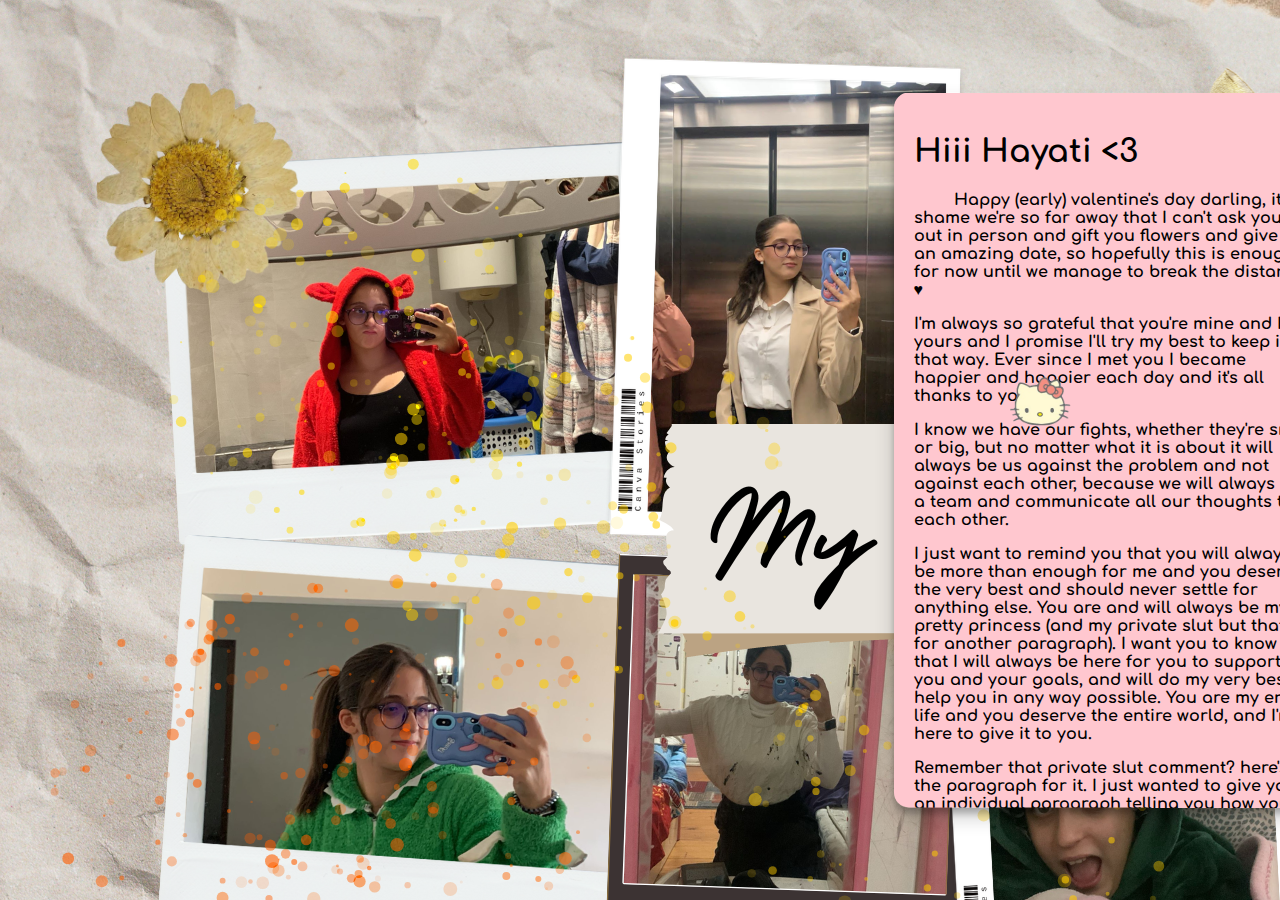
<file: accept.html>
<!DOCTYPE html>
<html lang="en">
<head>
    <meta charset="UTF-8">
    <meta name="viewport" content="width=device-width, initial-scale=1.0">
    <meta http-equiv="Permissions-Policy" content="interest-cohort=()">
    <title>♥ Valentine ♥</title>
    <link rel="stylesheet" href="style2.css">
</head>
<body>
    <div class="container">
        <canvas id="canvas"></canvas>
        <label for="messageState">
        <div class="heart">
            <img src="./images/hello kitty.png">
        </div>
        <input id="messageState" type="checkbox"/>
        </label>
        <div class="message">
            <h1>Hiii Hayati <3</h1>
            <p id="intro">Happy (early) valentine's day darling, it's a shame we're so far away that I can't ask you out in person and gift you flowers and give you an amazing date, so hopefully this is enough for now until we manage to break the distance. ♥</p>
            <p>I'm always so grateful that you're mine and I'm yours and I promise I'll try my best to keep it that way. Ever since I met you I became happier and happier each day and it's all thanks to you.</p>
            <p>I know we have our fights, whether they're small or big, but no matter what it is about it will always be us against the problem and not against each other, because we will always be a team and communicate all our thoughts to each other.</p>
            <p>I just want to remind you that you will always be more than enough for me and you deserve the very best and should never settle for anything else. You are and will always be my pretty princess (and my private slut but that's for another paragraph). I want you to know that I will always be here for you to support you and your goals, and will do my very best to help you in any way possible. You are my entire life and you deserve the entire world, and I'm here to give it to you.</p>
            <p>Remember that private slut comment? here's the paragraph for it. I just wanted to give you an individual paragraph telling you how you're more than enough sexually so you never doubt it again. You are literally my type, personality wise, physically, sexually, and everything else. Every time we have sex on call (or even text), you give me the best experience possible every single time and make sure I enjoy it, and I always do thanks to you whether you're submissive or dominant, because you excel in both. I'm really glad we're sexually compatible and have similar kinks, and also willing to try new ones together.</p>
            <p>You're probably tearing up reading this while we're calling, and that's good, because you should always experience positive emotions like this.</p>
            <p>I love you so much and I always will. You have my entire heart and I don't regret giving it to you. You will always be the dearest and closest to me and I can't wait to finally marry you and start a small family with the love of my life. 💕</p>

        </div>
    </div>
    <script src="https://ajax.googleapis.com/ajax/libs/jquery/3.6.3/jquery.min.js"></script>
    <script src="script2.js"></script>
</body>
</html>
</file>
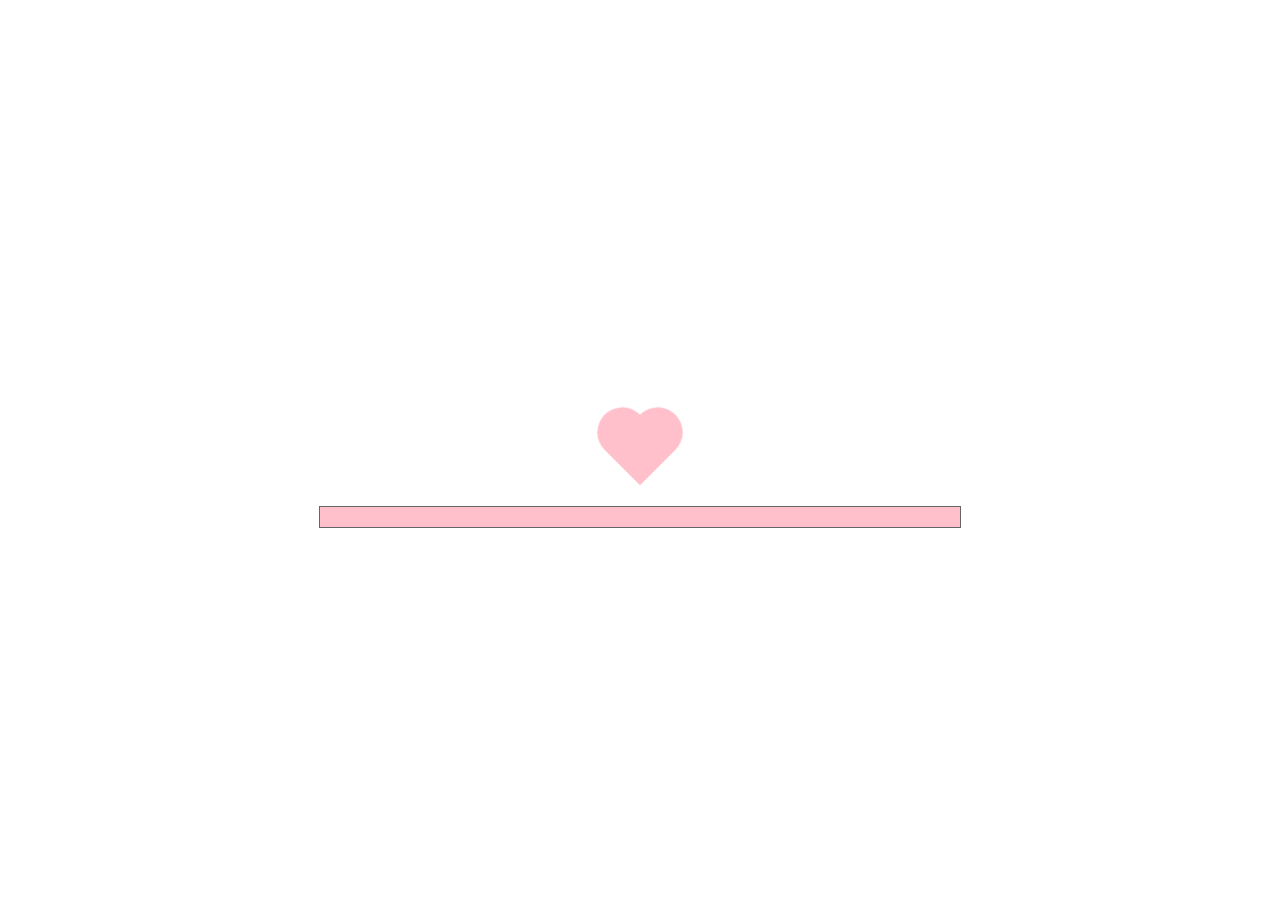
<file: loading.html>
<!DOCTYPE html>
<html lang="en">
<head>
    <meta charset="UTF-8">
    <meta name="viewport" content="width=device-width, initial-scale=1.0">
    <title>Loading...</title>
    <link rel="stylesheet" href="./loading.css">
</head>
<body>
    <div class="back"></div>
    <div class="heart"></div>
    <div class="bar">
        <div class="in"></div>
    </div>
    <script src="loading.js"></script>
</body>
</html>
</file>
<file: style2.css>
@import url('https://fonts.googleapis.com/css2?family=Comfortaa:wght@300;400;700&display=swap');

body {
    margin:0;
    background-image: url("./images/background 2.png");
    background-repeat: no-repeat;
    display: flex;
    flex-direction: column;
    justify-content: center;
    align-items: center;
    font-family: system-ui;
    padding: 0;
    margin: 0;
}

canvas {
    display: block;
}

h1, p {
	font-family: 'Comfortaa';
}

#intro {
	text-indent: 40px;
}

p {
	font-weight: bold;
}

h1 {
	font-weight: 200;
	font-weight: 900;
}

.container {
	position: relative;
	width: 100%;
	height: 100vh;
	overflow: hidden;
	display: flex;
}

.heart {
	position: absolute;
	right: 2%;
	top: 50%;
	text-align: center;
	transform: translate(-50%, -50%);
	transition: transform 2s;
	z-index: 1;
}

.heart > img {
	width: 200px;
	height: auto;
}

.message {
	padding: 20px;
	background-color: rgb(255, 199, 207);
	min-width: 400px;
	height: 75%;
	position: absolute;
	left: 87%;
	top: 50%;
	transform: translate(-50%, -50%);
	z-index: 0;
	overflow: auto;
	animation-name: openmsg;
	animation-duration: 2s;
	animation-timing-function: linear;
	animation-play-state: paused;
	animation-fill-mode: forwards;
	box-shadow: 0 10px 20px rgba(0, 0, 0, 0.19), 0 6px 6px rgba(0, 0, 0, 0.23);
	border-radius: 15px;
}

.message::-webkit-scrollbar {
	display: none;
}

.heart > img:hover {
	animation-name: beat;
	animation-duration: 2s;
	animation-timing-function: ease-in-out;
	animation-iteration-count: infinite;
	animation-play-state: running;
}

#messageState {
	display: none;
}

@keyframes beat {
	0% {
		width: 200px;
	}
	25% {
		width: 200px;
	}
	30% {
		width: 200px;
	}
	50% {
		width: 200px;
	}
	60% {
		width: 200px;
	}
	75% {
		width: 200px;
	}
	100% {
		width: 200px;
	}
}

@keyframes openmsg {
	0% {
		height: 0px;
		padding: 0px 20px;
	}
	100% {
		height: 75%;
		padding: 20px 20px;
	}
}

@keyframes heartMove {
	0% {
		top: 50%
	}
	100% {
		top: 85%;
		transform: translate(-50%, 0);
	}
}

.openNor {
	animation-direction: normal;
	animation-play-state: running;
}

.closeNor {
	animation-direction: reverse;
	animation-play-state: running;
}

.no-anim {
	animation: none;
}

.closed {
	height: 0px;
	padding: 0px 20px;
}

.bottom {
	bottom: 5px;
}

.openHer {
	animation-name: heartMove;
	animation-duration: 2s;
	animation-timing-function: linear;
	animation-play-state: running;
	animation-fill-mode: forwards;
}

.closeHer {
	animation-name: heartMove;
	animation-duration: 2s;
	animation-timing-function: linear;
	animation-play-state: running;
	animation-direction: reverse;
	animation-fill-mode: forwards;
}

.beating > img {
	animation-name: beat;
	animation-duration: 2s;
	animation-timing-function: ease-in-out;
	animation-iteration-count: infinite;
	animation-play-state: running;
}

.openedHer {
	top: 85%;
	transform: translate(-50%, 0);
}
</file>
<file: loading.css>
.center{
    display: flex;
  } 
  .back {
      position: fixed;
      padding: 0;
      margin: 0;
      top: 0;
      left: 0;
      width: 100%;
      height: 100%;
      background: white;
      animation-name: backdiv;
      animation-duration: 1s; 
      animation-iteration-count: infinite;
    }
  
    .heart {
      position: absolute;
      margin: auto;
      top: 0;
      right: 0;
      bottom: 0;
      left: 0;
      background-color: pink;
      height: 50px;
      width: 50px;
      transform: rotate(-45deg);
      animation-name: beat;
      animation-duration: 1s;
      animation-iteration-count: infinite;
    }
    .heart:after {
      background-color: pink;
      content: "";
      border-radius: 50%;
      position: absolute;
      width: 50px;
      height: 50px;
      top: 0px;
      left: 25px;
    }
    .heart:before {
      background-color: pink;
      content: "";
      border-radius: 50%;
      position: absolute;
      width: 50px;
      height: 50px;
      top: -25px;
      left: 0px;
    }
  
    @keyframes backdiv {
      50% {
        background: #ffe6f2;
      }
    }
  
@keyframes beat {
    0% {
        transform: scale(1) rotate(-45deg);
    }
    50% {
        transform: scale(0.6) rotate(-45deg);
    }
}

.bar {
  border: 1px solid #666;
  height: 20px;
  width: 50%;
  position: absolute;
  top: 55%;
  left: 50%;
  transform: translate(-50%, 50%);
  
  .in {
    animation: fill 2.5s linear 1;
    height: 100%;
    background-color: pink;
  }
}

@keyframes fill {
  0% {
    width: 0%;
  }
  100% {
    width: 100%;
  }
}
</file>
